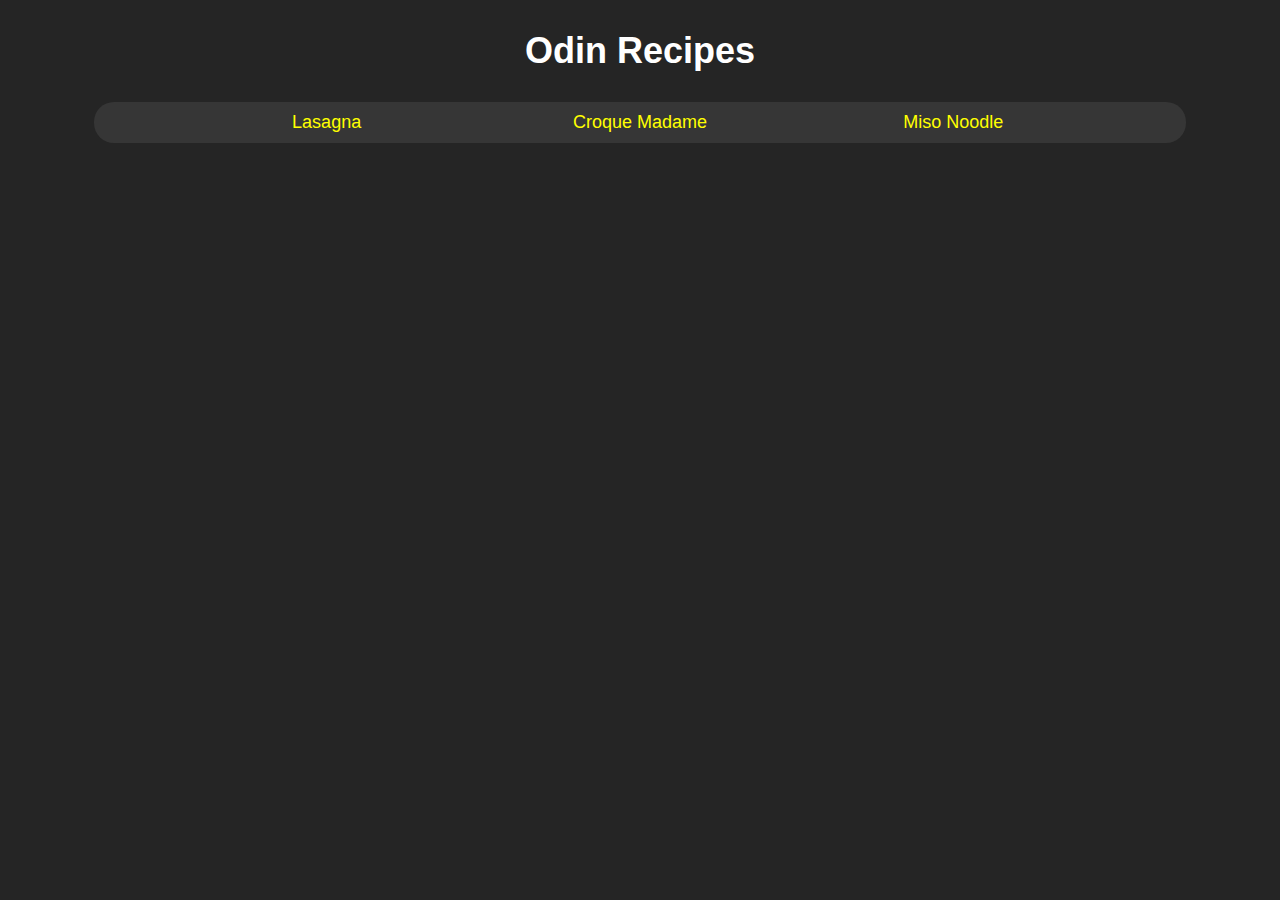
<file: index.html>
<!DOCTYPE html>
<html>
    <head>
        <meta charset="utf-8">
        <meta name="viewport" content="width=device-width, initial-scale=1.0">
        <title>Odin Recipes</title>
        <link rel="stylesheet" href="./style.css">
    </head>
    <body>
        <h1>Odin Recipes</h1>
        <ul class="main">
            <li><a href="./recipes/lasagna.html">Lasagna</a></li>
            <li><a href="./recipes/croque-madame.html">Croque Madame</a></li>
            <li><a href="./recipes/miso-noodle.html">Miso Noodle</a></li>
        </ul>   
    </body>
</html>
</file>
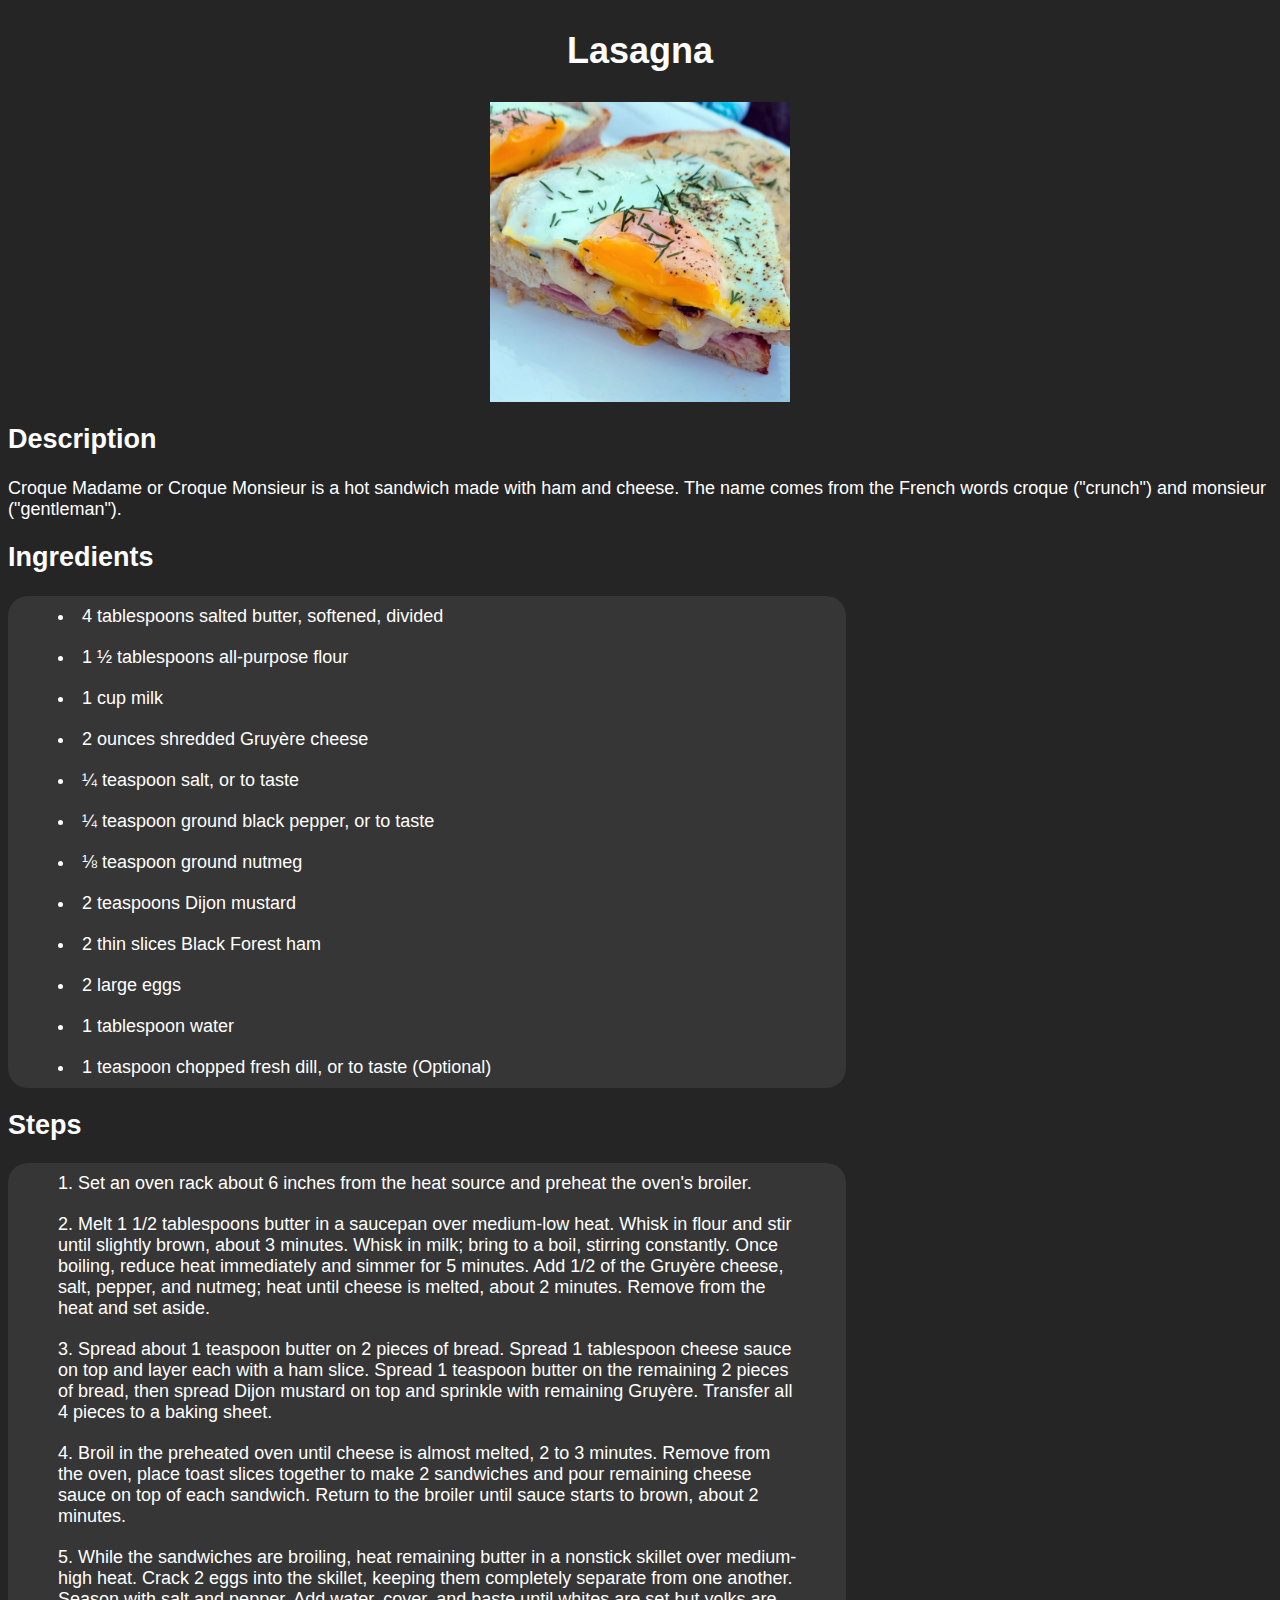
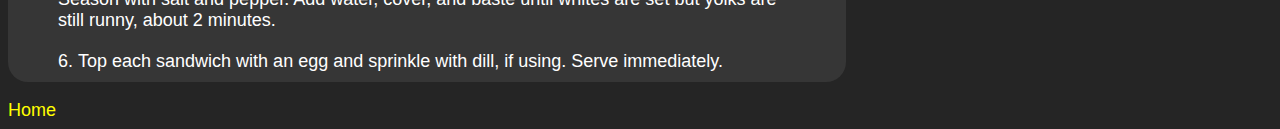
<file: recipes/croque-madame.html>
<!DOCTYPE html>
<html lang="en">
<head>
    <meta charset="UTF-8">
    <meta name="viewport" content="width=h1, initial-scale=1.0">
    <title>Croque Madame</title>
    <link rel="stylesheet" href="../style.css">
</head>
<body>
    <h1>Lasagna</h1>
    <img src="../images/croque-madame.jpg" alt="A Croque Madame, ready for consumption" width="300">

    <h2>Description</h2>
    <p>Croque Madame or Croque Monsieur is a hot sandwich made with ham and cheese. The name comes from the French words croque ("crunch") and monsieur ("gentleman").</p>

    <h2>Ingredients</h2>
    <ul>
        <li>4 tablespoons salted butter, softened, divided</li>
        <li>1 ½ tablespoons all-purpose flour</li>
        <li>1 cup milk</li>
        <li>2 ounces shredded Gruyère cheese</li>
        <li>¼ teaspoon salt, or to taste</li>
        <li>¼ teaspoon ground black pepper, or to taste</li>
        <li>⅛ teaspoon ground nutmeg</li>
        <li>2 teaspoons Dijon mustard</li>
        <li>2 thin slices Black Forest ham</li>
        <li>2 large eggs</li>
        <li>1 tablespoon water</li>
        <li>1 teaspoon chopped fresh dill, or to taste (Optional)</li>
    </ul>

    <h2>Steps</h2>
    <ol>
        <li>Set an oven rack about 6 inches from the heat source and preheat the oven's broiler.</li>
        <li>Melt 1 1/2 tablespoons butter in a saucepan over medium-low heat. Whisk in flour and stir until slightly brown, about 3 minutes. Whisk in milk; bring to a boil, stirring constantly. Once boiling, reduce heat immediately and simmer for 5 minutes. Add 1/2 of the Gruyère cheese, salt, pepper, and nutmeg; heat until cheese is melted, about 2 minutes. Remove from the heat and set aside.</li>
        <li>Spread about 1 teaspoon butter on 2 pieces of bread. Spread 1 tablespoon cheese sauce on top and layer each with a ham slice. Spread 1 teaspoon butter on the remaining 2 pieces of bread, then spread Dijon mustard on top and sprinkle with remaining Gruyère. Transfer all 4 pieces to a baking sheet.</li>
        <li>Broil in the preheated oven until cheese is almost melted, 2 to 3 minutes. Remove from the oven, place toast slices together to make 2 sandwiches and pour remaining cheese sauce on top of each sandwich. Return to the broiler until sauce starts to brown, about 2 minutes.</li>
        <li>While the sandwiches are broiling, heat remaining butter in a nonstick skillet over medium-high heat. Crack 2 eggs into the skillet, keeping them completely separate from one another. Season with salt and pepper. Add water, cover, and baste until whites are set but yolks are still runny, about 2 minutes.</li>
        <li>Top each sandwich with an egg and sprinkle with dill, if using. Serve immediately.</li>
    </ol>

    <a href="../index.html">Home</a>
</body>
</html>
</file>
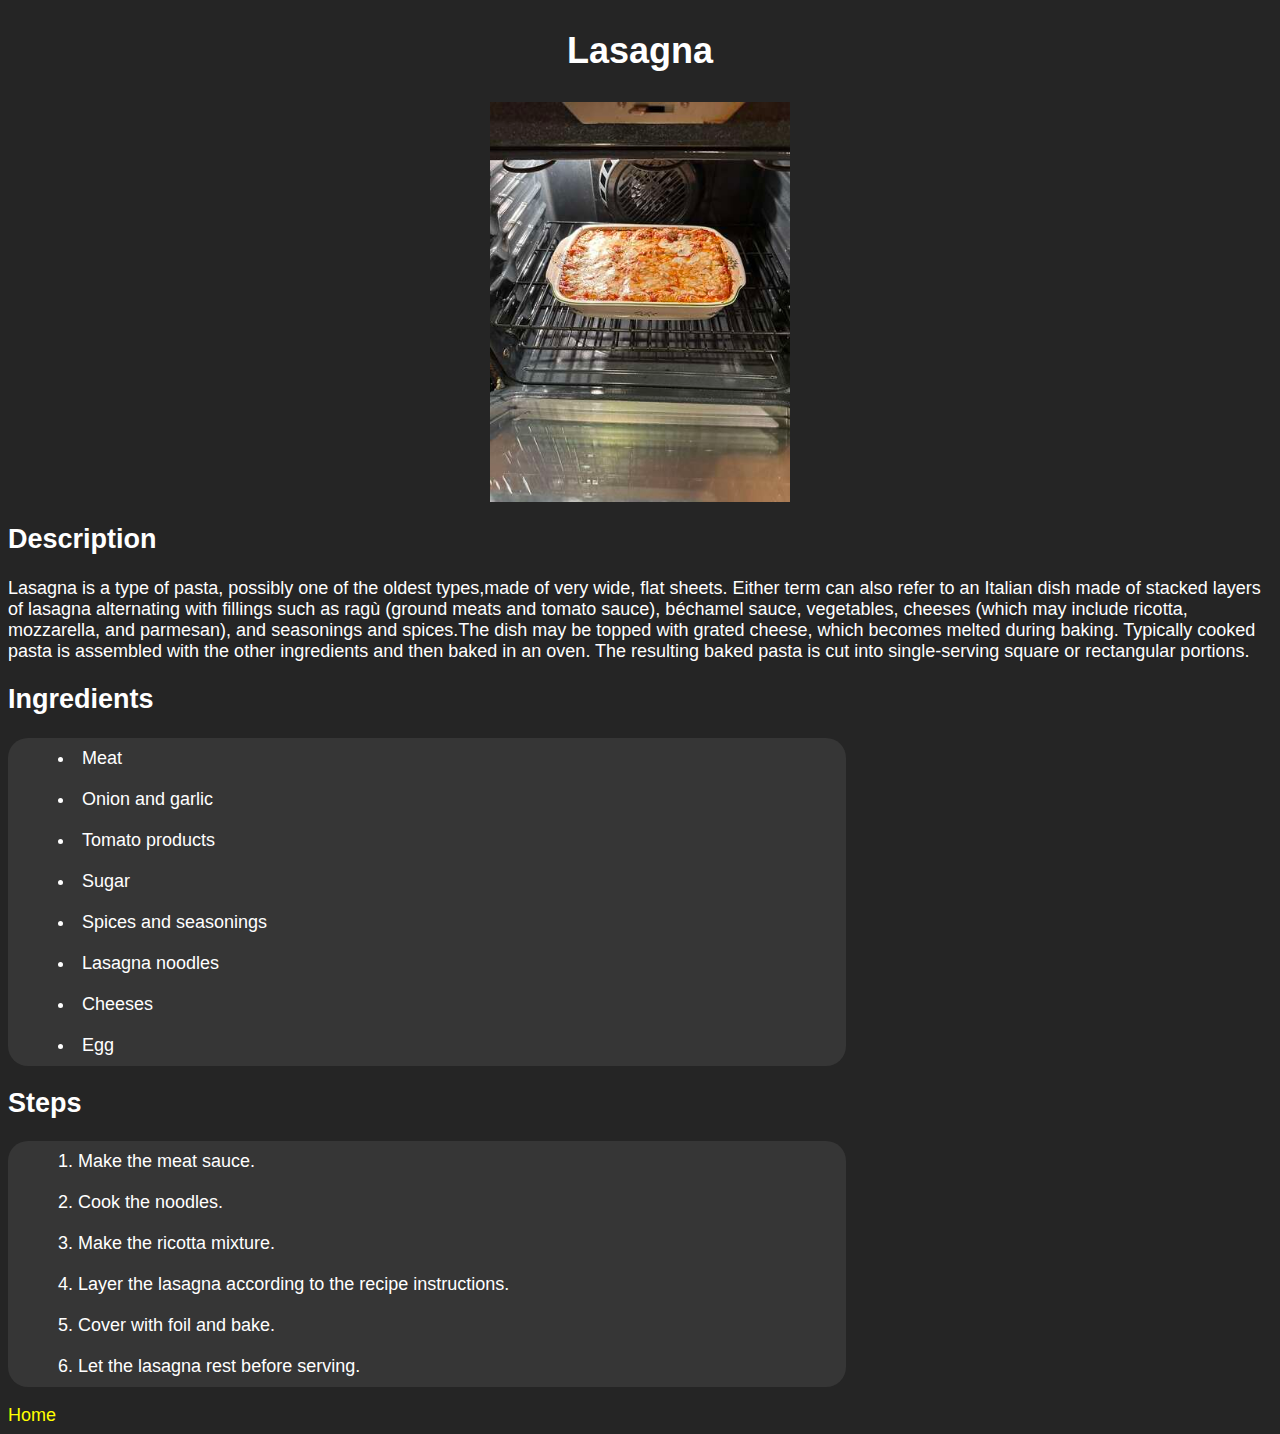
<file: recipes/lasagna.html>
<!DOCTYPE html>
<html lang="en">
<head>
    <meta charset="UTF-8">
    <meta name="viewport" content="width=h1, initial-scale=1.0">
    <title>Lasagna</title>
    <link rel="stylesheet" href="../style.css">
</head>
<body>
    <h1>Lasagna</h1>
    <img src="../images/lasagna.jpeg" alt="A lasagna, ready for consumption" width="300">

    <h2>Description</h2>
    <p>Lasagna is a type of pasta, possibly one of the oldest types,made of very wide, flat sheets. Either term can also refer to an Italian dish made of stacked layers of lasagna alternating with fillings such as ragù (ground meats and tomato sauce), béchamel sauce, vegetables, cheeses (which may include ricotta, mozzarella, and parmesan), and seasonings and spices.The dish may be topped with grated cheese, which becomes melted during baking. Typically cooked pasta is assembled with the other ingredients and then baked in an oven. The resulting baked pasta is cut into single-serving square or rectangular portions.</p>

    <h2>Ingredients</h2>
    <ul>
        <li>Meat</li>
        <li>Onion and garlic</li>
        <li>Tomato products</li>
        <li>Sugar</li>
        <li>Spices and seasonings</li>
        <li>Lasagna noodles</li>
        <li>Cheeses</li>
        <li>Egg</li>
    </ul>

    <h2>Steps</h2>
    <ol>
        <li>Make the meat sauce.</li>
        <li>Cook the noodles.</li>
        <li>Make the ricotta mixture.</li>
        <li>Layer the lasagna according to the recipe instructions.</li>
        <li>Cover with foil and bake.</li>
        <li>Let the lasagna rest before serving.</li>
    </ol>

    <a href="../index.html">Home</a>
</body>
</html>
</file>
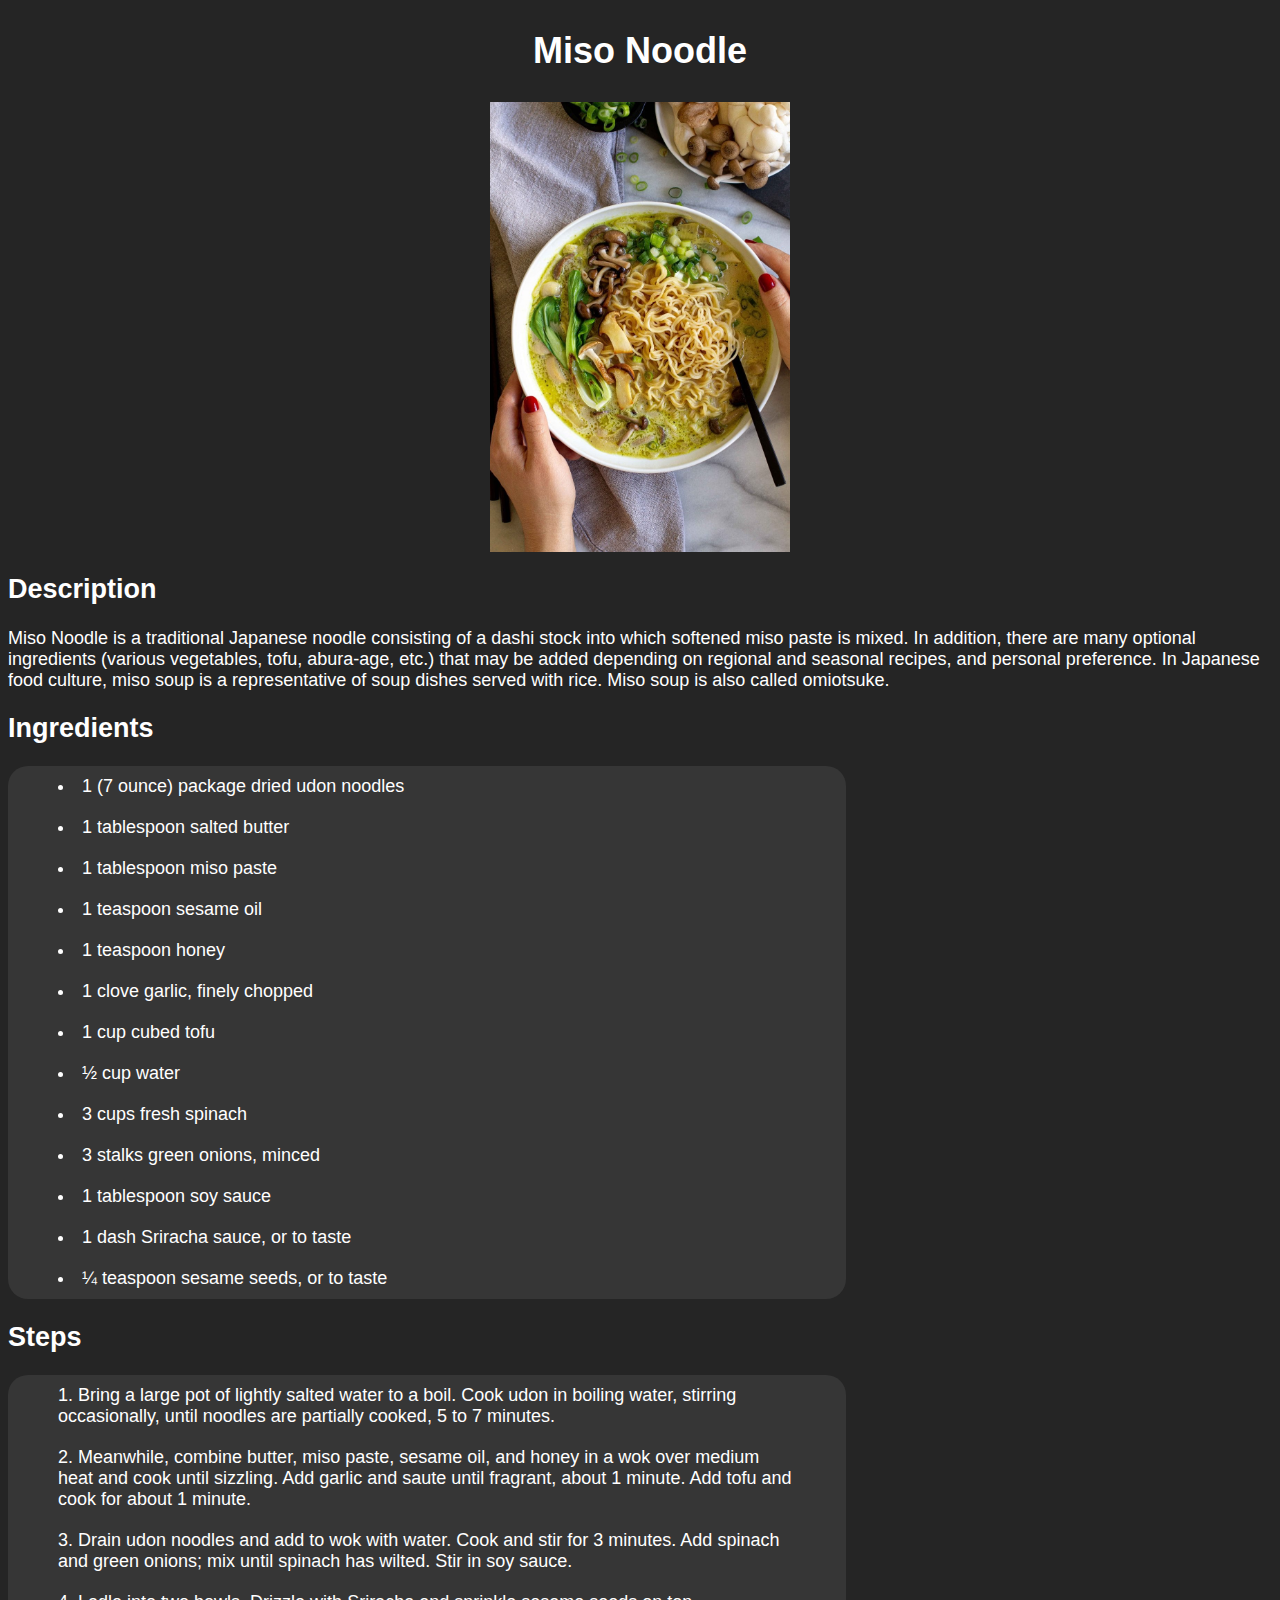
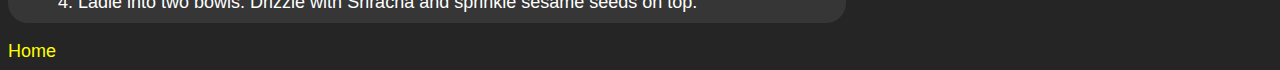
<file: recipes/miso-noodle.html>
<!DOCTYPE html>
<html lang="en">
<head>
    <meta charset="UTF-8">
    <meta name="viewport" content="width=h1, initial-scale=1.0">
    <title>Miso Noodle</title>
    <link rel="stylesheet" href="../style.css">
</head>
<body>
    <h1>Miso Noodle</h1>
    <img src="../images/miso-noodle.jpg" alt="A miso noodle, ready for consumption" width="300">

    <h2>Description</h2>
    <p>Miso Noodle is a traditional Japanese noodle consisting of a dashi stock into which softened miso paste is mixed. In addition, there are many optional ingredients (various vegetables, tofu, abura-age, etc.) that may be added depending on regional and seasonal recipes, and personal preference. In Japanese food culture, miso soup is a representative of soup dishes served with rice. Miso soup is also called omiotsuke.</p>

    <h2>Ingredients</h2>
    <ul>
        <li>1 (7 ounce) package dried udon noodles</li>
        <li>1 tablespoon salted butter</li>
        <li>1 tablespoon miso paste</li>
        <li>1 teaspoon sesame oil</li>
        <li>1 teaspoon honey</li>
        <li>1 clove garlic, finely chopped</li>
        <li>1 cup cubed tofu</li>
        <li> ½ cup water</li>
        <li> 3 cups fresh spinach</li>
        <li>3 stalks green onions, minced</li>
        <li>1 tablespoon soy sauce</li>
        <li> 1 dash Sriracha sauce, or to taste</li>
        <li>¼ teaspoon sesame seeds, or to taste</li>
    </ul>

    <h2>Steps</h2>
    <ol>
        <li>Bring a large pot of lightly salted water to a boil. Cook udon in boiling water, stirring occasionally, until noodles are partially cooked, 5 to 7 minutes.</li>
        <li>Meanwhile, combine butter, miso paste, sesame oil, and honey in a wok over medium heat and cook until sizzling. Add garlic and saute until fragrant, about 1 minute. Add tofu and cook for about 1 minute.</li>
        <li>Drain udon noodles and add to wok with water. Cook and stir for 3 minutes. Add spinach and green onions; mix until spinach has wilted. Stir in soy sauce.</li>
        <li>Ladle into two bowls. Drizzle with Sriracha and sprinkle sesame seeds on top.</li>
    </ol>

    <a href="../index.html">Home</a>
</body>
</html>
</file>
<file: style.css>
:root {
    --dark-grey: rgb(54, 54, 54);
}

html {
    background-color: rgb(37, 37, 37);
    color: white;
    font-family: Helvetica, Arial, sans-serif;
    font-size: 18px;
}

h1 {
    text-align: center;
    margin: 30px auto;
}

ul, ol {
    list-style-position: inside;
    padding: 0 40px;
    width: 60%;
    background-color: var(--dark-grey);
    border-radius: 20px;
}

li {
    padding: 10px;
}

ul.main {
    width: 80%;
    display: flex;
    list-style: none;
    justify-content: space-evenly;
    margin: 0 auto;
}

.main li {
    background-color: var(--dark-grey);
    padding: 10px 20px;;
    width: 20%;
    text-align: center;
}

img {
    display: block;
    margin: 0 auto;
}

a {
    color: yellow;
    text-decoration: none;
}

a:visited {
    color: orange;
}
</file>
